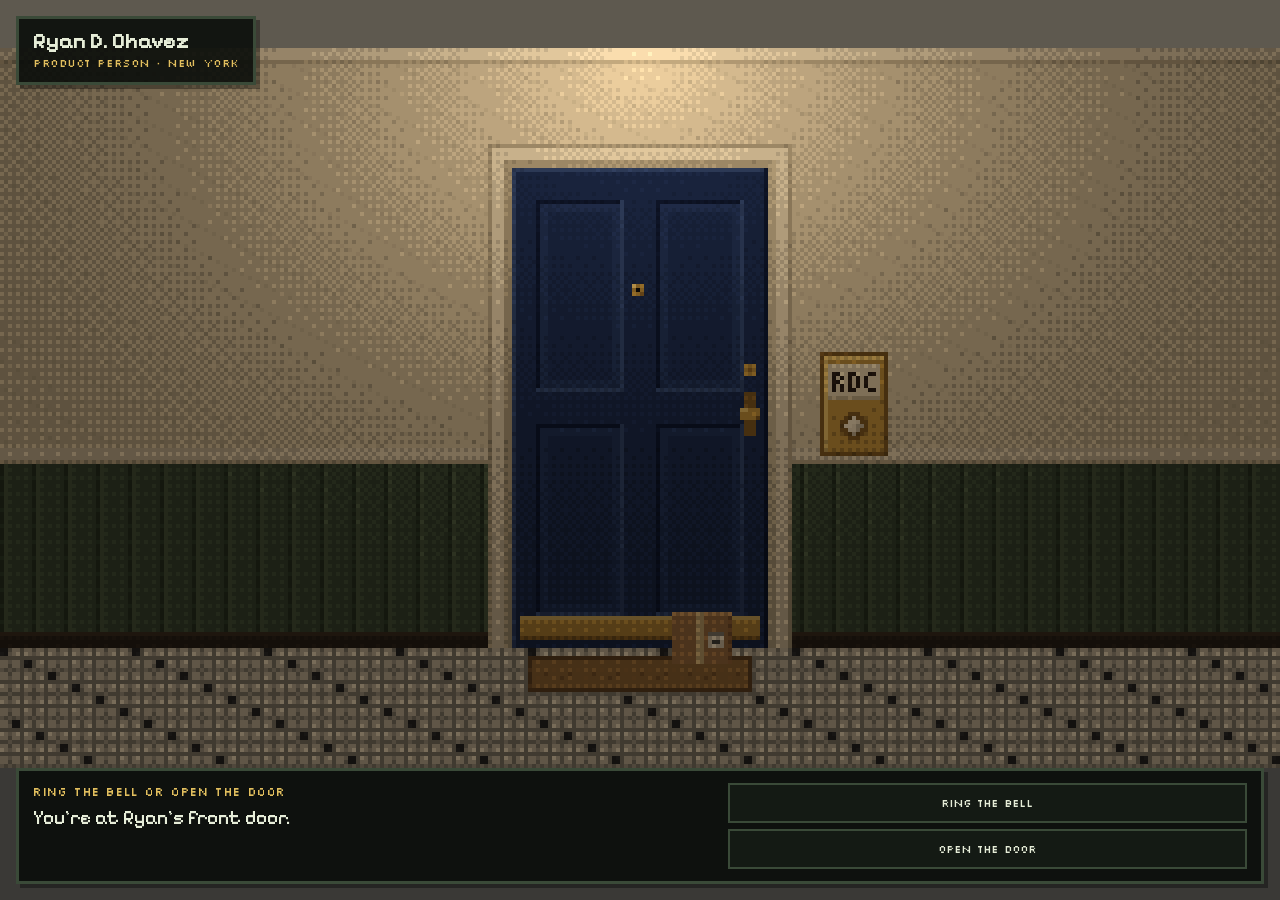
<file: index.html>
<!DOCTYPE html>
<html lang="en">

<head>
  <meta charset="utf-8">
  <meta name="viewport" content="width=device-width, initial-scale=1.0">
  <title>Ryan D. Chavez</title>
  <meta name="description" content="Ryan D. Chavez, a product person in New York. Product Manager at Conduit Financial.">
  <link rel="canonical" href="https://ryandchavez.com/">
  <meta property="og:title" content="Ryan D. Chavez · The Apartment">
  <meta property="og:description" content="Product person in New York.">
  <meta property="og:image" content="https://ryandchavez.com/og-door.png">
  <meta property="og:image:width" content="1200">
  <meta property="og:image:height" content="630">
  <meta property="og:image:alt" content="A pixel-art apartment hallway: a navy front door with a brass peephole, and a brass doorbell with an RDC nameplate.">
  <meta property="og:url" content="https://ryandchavez.com/">
  <meta property="og:type" content="website">
  <meta name="twitter:card" content="summary_large_image">
  <meta name="twitter:site" content="@ry_and_chavez">
  <meta name="twitter:title" content="Ryan D. Chavez · The Apartment">
  <meta name="twitter:description" content="Product person in New York.">
  <meta name="twitter:image" content="https://ryandchavez.com/og-door.png">
  <link rel="icon" href="/favicon.ico?v=2" sizes="any">
  <link rel="icon" type="image/png" sizes="32x32" href="/icon-32.png?v=2">
  <link rel="icon" type="image/png" sizes="16x16" href="/icon-16.png?v=2">
  <link rel="apple-touch-icon" sizes="180x180" href="/apple-touch-icon.png?v=2">
  <link rel="manifest" href="/site.webmanifest?v=2">
  <meta name="theme-color" content="#1D251C">
  <link rel="preload" href="fonts/pixelify-sans-700-latin.woff2" as="font" type="font/woff2" crossorigin>
  <link rel="preload" href="fonts/silkscreen-400-latin.woff2" as="font" type="font/woff2" crossorigin>
  <link rel="stylesheet" href="fonts/fonts.css?v=2">
  <link rel="stylesheet" href="room.css?v=62">
  <script>document.documentElement.classList.add("js");</script>
  <script type="application/ld+json">
  {
    "@context": "https://schema.org",
    "@type": "Person",
    "name": "Ryan D. Chavez",
    "url": "https://ryandchavez.com/",
    "jobTitle": "Product Manager",
    "worksFor": { "@type": "Organization", "name": "Conduit Financial" },
    "homeLocation": { "@type": "Place", "name": "New York, NY" },
    "alumniOf": { "@type": "CollegeOrUniversity", "name": "Princeton University" },
    "description": "Product person with a background in fintech.",
    "sameAs": [
      "https://www.linkedin.com/in/ryan-d-chavez",
      "https://x.com/ry_and_chavez",
      "https://www.instagram.com/ry_and_chavez"
    ]
  }
  </script>
  <script src="room.js?v=122" defer onerror="document.documentElement.classList.remove('js')"></script>
</head>

<body>
  <div class="stage" id="stage">

    <div class="cam" id="cam">
      <canvas class="room-canvas" id="room" width="320" height="180" aria-hidden="true"></canvas>
      <!-- hotspot buttons are added by room.js -->
    </div>

    <div class="nametag hudbox">
      <h1 class="nametag-name">Ryan D. Chavez</h1>
      <span class="nametag-sub">Product person · New York</span>
    </div>

    <section class="panel" id="panel-shelf" tabindex="-1" aria-label="Close-up: the bookshelf" hidden>
      <div class="panel-head">
        <h2>The bookshelf · About me</h2>
        <button class="pbtn back-btn" type="button" data-back>Back to the room</button>
      </div>
      <div class="panel-body">
        <div>
          <div class="books" id="books"></div>
          <div class="plank" aria-hidden="true"></div>
        </div>
        <div class="book-read" aria-live="polite">
          <span class="book-kicker" id="book-kicker"></span>
          <p class="station-title" id="book-title"></p>
          <p id="book-text"></p>
        </div>
        <div class="book-nav">
          <button class="pbtn book-step" type="button" id="book-prev">← Previous</button>
          <button class="pbtn book-step" type="button" id="book-next">Next →</button>
        </div>
      </div>
      <div class="more" aria-hidden="true"><span>▼ More</span></div>
    </section>

    <section class="panel" id="panel-contact" tabindex="-1" aria-label="Close-up: the phone and Rolodex" hidden>
      <div class="panel-head">
        <h2>The phone table · Contact</h2>
        <button class="pbtn back-btn" type="button" data-back>Back to the room</button>
      </div>
      <div class="panel-body contact-body">
                <div class="rolodex">
          <div class="rolodex-tab" aria-hidden="true">C</div>
          <div class="rolodex-back" aria-hidden="true"></div>
          <div class="card" id="card-rows">
            <p class="card-name">Ryan D. Chavez</p>
            <p class="card-role">Product person</p>
          </div>
        </div>
      </div>
      <div class="more" aria-hidden="true"><span>▼ More</span></div>
    </section>

    <section class="panel panel-wide" id="panel-map" tabindex="-1" aria-label="Close-up: the world map" hidden>
      <div class="panel-head">
        <h2>The map · Places</h2>
        <button class="pbtn back-btn" type="button" data-back>Back to the room</button>
      </div>
      <div class="panel-body map-body">
        <div class="atlas-wrap" id="atlas-wrap">
          <canvas class="atlas" id="atlas" width="876" height="318" role="img" aria-label="A world map with the countries Ryan has been to filled in and a pin for each city"></canvas>
          <span class="atlas-tip" id="atlas-tip" aria-hidden="true" hidden></span>
        </div>
        <div class="atlas-bar" id="atlas-bar" aria-hidden="true" hidden><span></span></div>
        <div class="map-foot">
          <div class="place-out" aria-live="polite">
            <p class="station-title" id="place-title"></p>
            <p id="place-text"></p>
          </div>
          <div class="book-nav map-nav">
            <button class="pbtn book-step" type="button" id="place-prev"></button>
            <button class="pbtn book-step" type="button" id="place-next"></button>
            <button class="pbtn book-step map-back" type="button" data-back>Back to the room</button>
          </div>
        </div>
      </div>
      <div class="more" aria-hidden="true"><span>▼ More</span></div>
    </section>

    <section class="panel panel-wide" id="panel-bshelf" tabindex="-1" aria-label="Close-up: the bedroom bookshelf" hidden>
      <div class="panel-head">
        <h2>The bookshelf · Library</h2>
        <button class="pbtn back-btn" type="button" data-back>Back to the room</button>
      </div>
      <div class="panel-body lib-body">
        <div class="genres" id="genres" role="group" aria-label="Categories"></div>
        <div class="genres subgenres" id="subgenres" role="group" aria-label="Subcategories"></div>
        <div class="lib-shelf" id="lib-shelf" role="group" aria-label="Books"></div>
        <div class="map-foot">
          <div class="place-out" aria-live="polite">
            <span class="book-kicker" id="lib-kicker"></span>
            <p class="station-title" id="lib-title"></p>
            <p id="lib-text"></p>
          </div>
          <div class="book-nav map-nav">
            <button class="pbtn book-step" type="button" id="lib-prev">← Previous</button>
            <button class="pbtn book-step" type="button" id="lib-next">Next →</button>
          </div>
        </div>
      </div>
      <div class="more" aria-hidden="true"><span>▼ More</span></div>
    </section>

    <section class="panel" id="panel-recipes" tabindex="-1" aria-label="Close-up: the recipe box" hidden>
      <div class="panel-head">
        <h2>The recipe box · Recipes</h2>
        <button class="pbtn back-btn" type="button" data-back>Back to the room</button>
      </div>
      <div class="panel-body recipe-body">
        <article class="printout">
          <p class="printout-head" aria-hidden="true"><span>Mahogany Beef Stew with Red Wine and Hoisin Sauce | Bon Appétit</span><span>1/3</span></p>
          <p class="printout-kicker">Bon Appétit</p>
          <h3 class="printout-title">Mahogany Beef Stew with Red Wine and Hoisin Sauce</h3>
          <div class="printout-lines" aria-hidden="true"><span></span><span></span><span></span><span></span><span></span><span></span><span></span><span></span><span></span></div>
          <p class="printout-foot" aria-hidden="true">https://www.bonappetit.com/recipe/mahogany-beef-stew-with-red-wine-and-hoisin-sauce</p>
          <span class="printout-ring" aria-hidden="true"></span>
        </article>
        <a class="pbtn recipe-link" href="https://www.bonappetit.com/recipe/mahogany-beef-stew-with-red-wine-and-hoisin-sauce" target="_blank" rel="noopener noreferrer">Open the recipe ↗</a>
      </div>
      <div class="more" aria-hidden="true"><span>▼ More</span></div>
    </section>

    <section class="panel" id="panel-pennant" tabindex="-1" aria-label="Close-up: the back of the Dodgers pennant" hidden>
      <div class="panel-head">
        <h2>The pennant · The back</h2>
        <button class="pbtn back-btn" type="button" data-back>Back to the room</button>
      </div>
      <div class="panel-body pennant-body">
        <div class="pennant-back">
          <figure class="meme">
            <img src="dodgers-meme.jpg" width="828" height="804" loading="lazy" alt="A meme: at a party, a man in a party hat with Bernie Sanders's face stands alone against the wall holding a drink while everyone else dances. The caption reads: They don't know the Dodgers used to play in Brooklyn.">
            <span class="tape tape-l" aria-hidden="true"></span><span class="tape tape-r" aria-hidden="true"></span>
          </figure>
        </div>
      </div>
      <div class="more" aria-hidden="true"><span>▼ More</span></div>
    </section>

    <section class="panel" id="panel-apple" tabindex="-1" aria-label="Close-up: the computer" hidden>
      <div class="panel-head">
        <h2>The computer · Side projects</h2>
        <button class="pbtn back-btn" type="button" data-back>Back to the room</button>
      </div>
      <div class="panel-body apple-body">
        <div class="crt">
          <p class="crt-line" aria-hidden="true">]CATALOG</p>
          <p class="crt-line crt-dim" aria-hidden="true">&nbsp;B 002 ROZDZIAL</p>
          <p class="crt-line" aria-hidden="true">]RUN ROZDZIAL</p>
          <a class="crt-link" href="https://rozdzial.com" target="_blank" rel="noopener noreferrer">rozdzial.com ↗</a>
          <p class="crt-line" aria-hidden="true">]<span class="crt-cursor"></span></p>
        </div>
      </div>
      <div class="more" aria-hidden="true"><span>▼ More</span></div>
    </section>

    <div class="fade" aria-hidden="true"></div>

    <div class="hud hudbox">
      <div class="narrator">
        <span class="action" id="action"></span>
        <p class="say" aria-hidden="true"><span id="say-shown"></span><span class="caret" id="caret"></span></p>
        <span class="sr" id="say-live" aria-live="polite"></span>
      </div>
      <nav class="inv" id="inv" aria-label="Things in the room"></nav>
    </div>
  </div>

  <main class="text-version" aria-label="Text version">
    <h1>Ryan D. Chavez</h1>
    <p class="sub">Product person · New York</p>

    <h2>About</h2>
    <ol>
      <li><strong>Idi Amin’s Uganda</strong> (Princeton · 2015–2019). I went to Princeton to study history and ended up focused on East Africa: I studied Swahili and earned a certificate in African Studies. My senior thesis, “Idi Amin’s Uganda and Tanzanian Foreign Policy 1971–1972: From Mwongozo wa TANU to The Mogadishu Agreement,” won the prize for best thesis in African History.</li>
      <li><strong>City in the Clouds</strong> (College · 2015–2019). Alongside school I played bass in a band, City in the Clouds. We toured a couple of times and played around SXSW in 2019. Our album, Lost in the City, is out on Spotify.</li>
      <li><strong>Rockies</strong> (Kampala, Uganda · Princeton in Africa). After graduating I moved to Kampala on a Princeton in Africa fellowship, in the country my thesis was about. I worked at Rockies, a small NGO focused on youth arts and entertainment with a social enterprise side, across communications and monitoring and evaluation.</li>
      <li><strong>Nearside</strong> (San Francisco · 2020–2023). In 2020 I joined Nearside, a business neobank and lending platform, as employee 18. I started in operations, running identity checks for new customers, then moved into product to work on debit cards and business lines of credit. I stayed through the acquisition.</li>
      <li><strong>Stanford Law</strong> (After Nearside). When Nearside wrapped up, I applied to law school and got into Stanford Law. Then I decided I didn’t want to be a lawyer.</li>
      <li><strong>Teaching</strong> (Arcadia, CA · New York). So I tried teaching instead. I taught in my hometown of Arcadia, California, then moved to New York with Teach For America, slated to teach history. After summer school I realized it wasn’t for me. I missed building, so I went back to startups.</li>
      <li><strong>Thatch Health</strong> (New York · 2024–2025). I came back through Thatch Health, a health benefits startup in New York. On a four-person carrier ops team, we built the processes for enrollments and payments across more than 60 insurance carriers. During open enrollment I did the data work, building the dashboards we used to process about 2,000 enrollments.</li>
      <li><strong>Conduit Financial</strong> (New York · 2025–now). Now I’m a Product Manager at Conduit Financial, back in fintech and into crypto. We built a multi-bank and stablecoin USD money-movement API for cross-border payments from zero to one in four months, and I’ve shipped 86 pull requests of production code myself.</li>
    </ol>

    <h2>Now</h2>
    <p>I'm a Product Manager at Conduit Financial in New York, building an AI-native, multi-bank and stablecoin USD money-movement API for cross-border payments. Small team, shipping quickly.</p>

    <h2>Side project</h2>
    <p><a href="https://rozdzial.com">rozdzial.com</a></p>

    <h2>Places I've been</h2>
    <p>72 places.</p>
    <ul>
      <li><strong>USA</strong>: Arcadia, Los Angeles, San Diego, San Francisco, Oakland, Seattle, Las Vegas, Zion, Phoenix, Denver, Austin, St. Louis, Chicago, Nashville, Atlanta, Tampa, Orlando, The Keys, Pittsburgh, Washington, DC, Baltimore, Princeton, New York, New Haven, Burlington, Vermont, Ludlow, Vermont, Boston, Portland, Maine</li>
      <li><strong>Hawaii</strong>: Kauai, Oahu, Maui</li>
      <li><strong>Mexico</strong>: Baja, Parral, Mexico City</li>
      <li><strong>Costa Rica</strong>: Papagayo</li>
      <li><strong>Argentina</strong>: Buenos Aires</li>
      <li><strong>Canada</strong>: Montreal</li>
      <li><strong>Iceland</strong>: Reykjavik</li>
      <li><strong>UK</strong>: London, York, Bath</li>
      <li><strong>Ireland</strong>: Dublin, Galway</li>
      <li><strong>Portugal</strong>: Lisbon, Porto</li>
      <li><strong>France</strong>: Paris</li>
      <li><strong>Belgium</strong>: Brussels</li>
      <li><strong>Netherlands</strong>: Amsterdam, Maastricht</li>
      <li><strong>Germany</strong>: Berlin</li>
      <li><strong>Czechia</strong>: Prague</li>
      <li><strong>Poland</strong>: Warsaw, Łódź, Gdańsk, Kraków, Zakopane</li>
      <li><strong>Italy</strong>: Rome, Florence, Venice</li>
      <li><strong>Uganda</strong>: Kampala</li>
      <li><strong>Tanzania</strong>: Arusha, Zanzibar, Dar es Salaam</li>
      <li><strong>India</strong>: Delhi, Goa</li>
      <li><strong>Thailand</strong>: Bangkok, Chiang Mai</li>
      <li><strong>Vietnam</strong>: Hanoi, Saigon</li>
      <li><strong>Hong Kong</strong>: Hong Kong</li>
      <li><strong>Philippines</strong>: Manila, Boracay</li>
    </ul>

    <h2>Bookshelf</h2>
    <p>240 books: fiction (62), nonfiction (167), reference (11). Magazines: Jacobin, n+1, Electra.</p>

    <h2>Kitchen</h2>
    <p>A recipe I keep coming back to: <a href="https://www.bonappetit.com/recipe/mahogany-beef-stew-with-red-wine-and-hoisin-sauce">Mahogany Beef Stew with Red Wine and Hoisin Sauce</a> (Bon Appétit).</p>

    <h2>Contact</h2>
    <ul>
      <li>LinkedIn: <a href="https://www.linkedin.com/in/ryan-d-chavez">ryan-d-chavez</a></li>
      <li>X: <a href="https://x.com/ry_and_chavez">@ry_and_chavez</a></li>
      <li>Instagram: <a href="https://www.instagram.com/ry_and_chavez">@ry_and_chavez</a></li>
    </ul>
  </main>
</body>

</html>
</file>
<file: fonts/fonts.css>
/* Fonts, served from this site: Pixelify Sans, Silkscreen and Atkinson Hyperlegible (SIL Open Font License,
   see fonts/OFL.txt), Latin and Latin Extended subsets. */
@font-face { font-family: 'Atkinson Hyperlegible'; font-style: normal; font-weight: 400; font-display: swap; src: url(atkinson-hyperlegible-400-latin-ext.woff2) format('woff2'); unicode-range: U+0100-02BA, U+02BD-02C5, U+02C7-02CC, U+02CE-02D7, U+02DD-02FF, U+0304, U+0308, U+0329, U+1D00-1DBF, U+1E00-1E9F, U+1EF2-1EFF, U+2020, U+20A0-20AB, U+20AD-20C4, U+2113, U+2C60-2C7F, U+A720-A7FF; }
@font-face { font-family: 'Atkinson Hyperlegible'; font-style: normal; font-weight: 400; font-display: swap; src: url(atkinson-hyperlegible-400-latin.woff2) format('woff2'); unicode-range: U+0000-00FF, U+0131, U+0152-0153, U+02BB-02BC, U+02C6, U+02DA, U+02DC, U+0304, U+0308, U+0329, U+2000-206F, U+20AC, U+2122, U+2191, U+2193, U+2212, U+2215, U+FEFF, U+FFFD; }
@font-face { font-family: 'Atkinson Hyperlegible'; font-style: normal; font-weight: 700; font-display: swap; src: url(atkinson-hyperlegible-700-latin-ext.woff2) format('woff2'); unicode-range: U+0100-02BA, U+02BD-02C5, U+02C7-02CC, U+02CE-02D7, U+02DD-02FF, U+0304, U+0308, U+0329, U+1D00-1DBF, U+1E00-1E9F, U+1EF2-1EFF, U+2020, U+20A0-20AB, U+20AD-20C4, U+2113, U+2C60-2C7F, U+A720-A7FF; }
@font-face { font-family: 'Atkinson Hyperlegible'; font-style: normal; font-weight: 700; font-display: swap; src: url(atkinson-hyperlegible-700-latin.woff2) format('woff2'); unicode-range: U+0000-00FF, U+0131, U+0152-0153, U+02BB-02BC, U+02C6, U+02DA, U+02DC, U+0304, U+0308, U+0329, U+2000-206F, U+20AC, U+2122, U+2191, U+2193, U+2212, U+2215, U+FEFF, U+FFFD; }
@font-face { font-family: 'Pixelify Sans'; font-style: normal; font-weight: 500; font-display: swap; src: url(pixelify-sans-500-latin-ext.woff2) format('woff2'); unicode-range: U+0100-02BA, U+02BD-02C5, U+02C7-02CC, U+02CE-02D7, U+02DD-02FF, U+0304, U+0308, U+0329, U+1D00-1DBF, U+1E00-1E9F, U+1EF2-1EFF, U+2020, U+20A0-20AB, U+20AD-20C4, U+2113, U+2C60-2C7F, U+A720-A7FF; }
@font-face { font-family: 'Pixelify Sans'; font-style: normal; font-weight: 500; font-display: swap; src: url(pixelify-sans-500-latin.woff2) format('woff2'); unicode-range: U+0000-00FF, U+0131, U+0152-0153, U+02BB-02BC, U+02C6, U+02DA, U+02DC, U+0304, U+0308, U+0329, U+2000-206F, U+20AC, U+2122, U+2191, U+2193, U+2212, U+2215, U+FEFF, U+FFFD; }
@font-face { font-family: 'Pixelify Sans'; font-style: normal; font-weight: 700; font-display: swap; src: url(pixelify-sans-700-latin-ext.woff2) format('woff2'); unicode-range: U+0100-02BA, U+02BD-02C5, U+02C7-02CC, U+02CE-02D7, U+02DD-02FF, U+0304, U+0308, U+0329, U+1D00-1DBF, U+1E00-1E9F, U+1EF2-1EFF, U+2020, U+20A0-20AB, U+20AD-20C4, U+2113, U+2C60-2C7F, U+A720-A7FF; }
@font-face { font-family: 'Pixelify Sans'; font-style: normal; font-weight: 700; font-display: swap; src: url(pixelify-sans-700-latin.woff2) format('woff2'); unicode-range: U+0000-00FF, U+0131, U+0152-0153, U+02BB-02BC, U+02C6, U+02DA, U+02DC, U+0304, U+0308, U+0329, U+2000-206F, U+20AC, U+2122, U+2191, U+2193, U+2212, U+2215, U+FEFF, U+FFFD; }
@font-face { font-family: 'Silkscreen'; font-style: normal; font-weight: 400; font-display: swap; src: url(silkscreen-400-latin-ext.woff2) format('woff2'); unicode-range: U+0100-02BA, U+02BD-02C5, U+02C7-02CC, U+02CE-02D7, U+02DD-02FF, U+0304, U+0308, U+0329, U+1D00-1DBF, U+1E00-1E9F, U+1EF2-1EFF, U+2020, U+20A0-20AB, U+20AD-20C4, U+2113, U+2C60-2C7F, U+A720-A7FF; }
@font-face { font-family: 'Silkscreen'; font-style: normal; font-weight: 400; font-display: swap; src: url(silkscreen-400-latin.woff2) format('woff2'); unicode-range: U+0000-00FF, U+0131, U+0152-0153, U+02BB-02BC, U+02C6, U+02DA, U+02DC, U+0304, U+0308, U+0329, U+2000-206F, U+20AC, U+2122, U+2191, U+2193, U+2212, U+2215, U+FEFF, U+FFFD; }
</file>
<file: room.css>
/* The Living Room. Colors come from TOKENS in room.js, set as custom properties on #stage before it's shown. */

* { box-sizing: border-box; }
body { margin: 0; background: #1C251B; }

/* ---- the room (only with JS) ---- */
.stage { display: none; }
.js .stage {
  display: block; position: relative; height: 100vh; height: 100dvh; min-height: 560px; overflow: hidden;
  background: linear-gradient(180deg, var(--wallFill) 0 var(--split, 55%), var(--rugFill) var(--split, 55%) 100%);
  color: var(--ink); font-family: 'Atkinson Hyperlegible', system-ui, sans-serif; font-size: 17px; line-height: 1.55;
}

.js .stage.in-bedroom { background: linear-gradient(180deg, var(--bedWall) 0 var(--split, 55%), var(--bedFloor) var(--split, 55%) 100%); }
.js .stage.in-kitchen { background: linear-gradient(180deg, var(--kitWall) 0 var(--split, 55%), var(--kitFloor) var(--split, 55%) 100%); }
.js .stage.in-hall { background: linear-gradient(180deg, var(--hallWall) 0 var(--split, 55%), var(--hallFloor) var(--split, 55%) 100%); }

.cam { position: absolute; left: 0; top: 0; width: 320px; height: 180px; transform-origin: 0 0; will-change: transform; }
.ready .cam { transition: transform 0.95s cubic-bezier(0.65, 0, 0.35, 1); }
.room-canvas { display: block; width: 100%; height: 100%; image-rendering: pixelated; image-rendering: crisp-edges; touch-action: none; cursor: crosshair; }
.hot { position: absolute; background: transparent; border: 0; padding: 0; margin: 0; cursor: pointer; }
.hot:focus-visible { outline: 1px solid #E2BF5E; outline-offset: 0; }

.pbtn { cursor: pointer; }
/* Lift on hover only where there's a real pointer; on touch screens :hover sticks after a tap. */
@media (hover: hover) { .pbtn:hover { transform: translate(-2px, -2px); } }
/* No double-tap zoom on the room or its buttons (quick repeat taps zoomed the page on iPhone). */
.js .stage, .js .stage button { touch-action: manipulation; }
.pbtn:focus-visible, .card-v:focus-visible { outline: 3px solid #E2BF5E; outline-offset: 3px; }
.sr { position: absolute; width: 1px; height: 1px; overflow: hidden; clip: rect(0 0 0 0); white-space: nowrap; }

.hudbox { background: var(--hud); color: var(--hudInk); border: 3px solid var(--hudLine); box-shadow: 4px 4px 0 rgba(0, 0, 0, 0.35); }

.nametag { position: absolute; left: 16px; top: 16px; display: flex; flex-direction: column; gap: 2px; padding: 10px 14px; }
.nametag-name { margin: 0; font-family: 'Pixelify Sans', monospace; font-weight: 700; font-size: 22px; line-height: 1.1; }
.nametag-sub { font-family: Silkscreen, monospace; font-size: 11px; letter-spacing: 0.05em; color: var(--gold); }

/* ---- close-up panels ---- */
.panel {
  position: absolute; right: 24px; top: 24px; bottom: 152px; width: calc(44% - 48px);
  background: var(--panel); color: var(--panelInk); border: 4px solid var(--frame); box-shadow: 8px 8px 0 rgba(0, 0, 0, 0.4);
  overflow: auto; display: flex; flex-direction: column;
  animation: panelIn 0.4s steps(6) 0.6s both;
}
.panel[hidden] { display: none; }
/* the panels' own scroll bars, squared off in the HUD's colors where the browser allows it */
.panel { scrollbar-width: thin; scrollbar-color: var(--hudLine) var(--panel); }
.panel::-webkit-scrollbar { width: 10px; }
.panel::-webkit-scrollbar-track { background: var(--panel); }
.panel::-webkit-scrollbar-thumb { background: var(--hudLine); border: 2px solid var(--panel); }
.panel:focus { outline: none; }
@keyframes panelIn { from { opacity: 0; transform: translateX(40px); } to { opacity: 1; transform: none; } }
@media (max-width: 759px) { .panel { left: 12px; right: 12px; width: auto; top: 37%; bottom: calc(var(--hud-h, 236px) + 12px); } }

.panel-head { position: sticky; top: 0; z-index: 1; display: flex; justify-content: space-between; align-items: center; gap: 12px; padding: 10px 14px; background: var(--hud); color: var(--hudInk); }
.panel-head h2 { margin: 0; font-family: Silkscreen, monospace; font-weight: 400; font-size: 14px; letter-spacing: 0.05em; }
.back-btn { min-height: 44px; padding: 0 12px; background: var(--gold); color: #1D251C; border: 0; font-family: Silkscreen, monospace; font-size: 12px; }
.panel-body { flex: 1 0 auto; padding: 18px; display: flex; flex-direction: column; gap: 16px; }
.panel-body p { margin: 0; }

/* scroll hint: a fade and a chip pinned to the panel's bottom edge while there's more below */
.more {
  position: sticky; bottom: 0; flex: none; height: 64px; margin-top: -64px;
  display: flex; align-items: flex-end; justify-content: center; padding-bottom: 10px;
  background: linear-gradient(180deg, transparent, var(--panel) 75%);
  pointer-events: none; opacity: 0; transition: opacity 0.2s steps(3);
}
.more span { padding: 4px 10px; background: var(--hud); color: var(--hudInk); font-family: Silkscreen, monospace; font-size: 11px; letter-spacing: 0.05em; }
.panel.can-scroll .more { opacity: 1; }
.panel.can-scroll .more span { animation: nudge 1.2s steps(2) infinite; }
@keyframes nudge { 50% { transform: translateY(3px); } }
/* the narrator flinches when a cactus pricks you */
.ouch { animation: shake 0.3s steps(3) 1; }
/* the neighbor bangs on the wall */
.shake { animation: shake 0.36s steps(3) 2; }
@keyframes shake { 33% { transform: translate(2px, 1px); } 66% { transform: translate(-2px, -1px); } }

/* bookshelf */
.books { display: flex; align-items: flex-end; gap: 4px; padding: 0 10px; overflow-x: auto; }
.spine { flex: 0 0 auto; width: 30px; padding: 0; border: 0; box-shadow: inset -4px 0 0 rgba(0, 0, 0, 0.2); display: flex; align-items: center; justify-content: center; }
.spine-next { height: 140px; background: var(--panel); color: var(--panelMuted); border: 2px dashed var(--panelMuted); box-shadow: none; }
.spine span { writing-mode: vertical-rl; transform: rotate(180deg); font-family: Silkscreen, monospace; font-size: 10px; white-space: nowrap; }
.plank { height: 10px; background: #8A5A34; box-shadow: 0 5px 0 #5E3A1E; }
.book-read { display: flex; flex-direction: column; gap: 8px; min-height: 172px; }
/* Book details in the legible body font; only spines and titles are stylized. */
.book-kicker { font-size: 15px; font-weight: 700; color: var(--panelMuted); }
.book-nav { display: flex; gap: 8px; }
.book-step { flex: 1 1 0; min-height: 44px; background: var(--hud); color: var(--hudInk); border: 0; font-family: Silkscreen, monospace; font-size: 12px; }
/* the map's own way out, next to its stepping buttons */
.map-nav { flex-wrap: wrap; }
.map-back { background: var(--gold); color: #1D251C; }
@media (max-width: 759px) { .map-back { flex-basis: 100%; } }
.book-step:disabled { opacity: 0.35; cursor: default; transform: none !important; }

/* the big title in a close-up's readout (books, the map, the library) */
.station-title { font-family: 'Pixelify Sans', monospace; font-weight: 700; font-size: 24px; line-height: 1.2; }

/* world map */
.panel-wide { left: 24px; width: auto; }
.map-body { gap: 14px; }
/* as big as fits above the caption without scrolling */
.atlas-wrap { position: relative; align-self: center; width: min(100%, calc((100vh - 390px) * 2.75)); }
.atlas { display: block; width: 100%; height: auto; image-rendering: pixelated; border: 6px solid #784C2A; box-shadow: 4px 4px 0 rgba(0, 0, 0, 0.3); background: #96BAC4; touch-action: manipulation; }
.atlas-tip { position: absolute; transform: translate(-50%, calc(-100% - 12px)); padding: 3px 8px; background: var(--hud); color: var(--hudInk); font-family: Silkscreen, monospace; font-size: 11px; white-space: nowrap; pointer-events: none; }
.atlas-tip.below { transform: translate(-50%, 14px); }
.map-foot { display: flex; flex-direction: column; gap: 12px; }
.place-out { display: flex; flex-direction: column; gap: 6px; min-height: 64px; }
@media (min-width: 760px) {
  .map-foot { flex-direction: row; align-items: center; gap: 24px; }
  .place-out { flex: 1 1 auto; }
  .map-nav { flex: 0 0 540px; }
}
/* phones: the map keeps its size and scrolls sideways, under a pixel scroll bar of our own (the native one hides) */
.atlas-bar { position: relative; height: 14px; margin-top: -4px; background: var(--panel); border: 3px solid var(--frame); touch-action: none; cursor: pointer; }
.atlas-bar[hidden] { display: none; }
.atlas-bar span { position: absolute; top: 0; bottom: 0; left: 0; background: var(--gold); box-shadow: inset -3px -3px 0 rgba(0, 0, 0, 0.25); }
@media (max-width: 759px) {
  .atlas-wrap { width: 100%; overflow-x: auto; scrollbar-width: none; }
  .atlas-wrap::-webkit-scrollbar { display: none; }
  .atlas { width: auto; height: 220px; max-width: none; image-rendering: auto; border-width: 4px; }
}

/* bedroom bookshelf: genre tabs over rows of spines, each row on a plank */
.lib-body { gap: 14px; }
.genres { display: flex; flex-wrap: wrap; gap: 6px; }
.genre { min-height: 40px; padding: 0 10px; display: flex; align-items: center; gap: 8px; background: var(--hud); color: var(--hudInk); border: 0; font-family: Silkscreen, monospace; font-size: 11px; }
.genre-n { color: var(--gold); }
.genre[aria-pressed="true"] { background: var(--gold); color: #1D251C; }
.genre[aria-pressed="true"] .genre-n { color: #1D251C; }
.subgenres { margin-top: -6px; }
.subgenre { min-height: 34px; padding: 0 8px; display: flex; align-items: center; gap: 6px; background: var(--panel); color: var(--panelInk); border: 2px solid var(--hud); font-family: Silkscreen, monospace; font-size: 10px; }
.subgenre[hidden] { display: none; }
.subgenre .genre-n { color: var(--panelMuted); }
.subgenre[aria-pressed="true"] { background: var(--hud); color: var(--hudInk); }
.subgenre[aria-pressed="true"] .genre-n { color: var(--gold); }
/* a label card standing between subcategories when the whole category is on the shelf */
.lib-divider { flex: none; width: 18px; height: var(--row); margin: 0 3px; display: flex; align-items: flex-end; }
.lib-divider span { width: 100%; max-height: 100%; padding: 8px 0; display: flex; align-items: center; justify-content: center; background: #2E2B28; color: var(--gold); writing-mode: vertical-rl; transform: rotate(180deg); font-family: Silkscreen, monospace; font-size: 9px; white-space: nowrap; overflow: hidden; text-overflow: ellipsis; }
.lib-shelf {
  --row: 190px; --gap: 16px;
  display: flex; flex-wrap: wrap; gap: var(--gap) 3px; padding: 0 10px var(--gap);
  background: repeating-linear-gradient(180deg, transparent 0 var(--row), #8A5A34 var(--row) calc(var(--row) + 10px), #5E3A1E calc(var(--row) + 10px) calc(var(--row) + var(--gap)));
}
.lib-spine { flex: 0 0 auto; height: var(--row); padding: 0; border: 0; background: none; display: flex; align-items: flex-end; }
.lib-face { width: 100%; display: flex; align-items: center; justify-content: center; overflow: hidden; box-shadow: inset -4px 0 0 rgba(0, 0, 0, 0.2); }
.lib-face span { writing-mode: vertical-rl; transform: rotate(180deg); font-family: Silkscreen, monospace; font-size: 10px; white-space: nowrap; overflow: hidden; text-overflow: ellipsis; max-height: calc(100% - 10px); }
.lib-spine[aria-pressed="true"] .lib-face { transform: translateY(-10px); outline: 3px solid var(--gold); }
@media (hover: hover) { .lib-spine:hover { transform: none; } .lib-spine:hover .lib-face { transform: translateY(-6px); } }
@media (max-width: 759px) {
  .genres { flex-wrap: nowrap; overflow-x: auto; scrollbar-width: none; margin: 0 -18px; padding: 0 18px; }
  .genres::-webkit-scrollbar { display: none; }
  .genre { flex: none; }
  /* one row that scrolls sideways, so the picked book's details stay in view */
  .lib-shelf { --row: 150px; flex-wrap: nowrap; overflow-x: auto; margin: 0 -18px; padding: 12px 18px var(--gap); background-position: 0 12px; background-attachment: local; scrollbar-width: thin; scrollbar-color: var(--hudLine) var(--panel); }
  .lib-shelf::after { content: ""; flex: 0 0 8px; }
  /* Previous / Next stay pinned to the bottom of the panel, so they're never below the fold or under the fade */
  #panel-bshelf .map-foot { display: contents; }
  #panel-bshelf .map-nav { position: sticky; bottom: 0; z-index: 2; margin: 0 -18px -18px; padding: 10px 18px 12px; background: var(--panel); border-top: 2px solid var(--hudLine); }
  #panel-bshelf .more { display: none; }
  #panel-bshelf .place-out { scroll-margin-bottom: 72px; }
}

/* recipe box: a faded, folded printout of a web recipe, with a coffee ring */
.recipe-body { gap: 16px; padding-bottom: 24px; }
.printout {
  position: relative; overflow: hidden; padding: 12px 18px 16px; transform: rotate(-1deg);
  background: linear-gradient(180deg, transparent 32.5%, rgba(120, 104, 70, 0.18) 33%, transparent 34%, transparent 65.5%, rgba(120, 104, 70, 0.18) 66%, transparent 67%),
    radial-gradient(ellipse at 50% 40%, #F3EEDF 40%, #E6DCC0 100%);
  color: #7C7A72; box-shadow: 5px 5px 0 rgba(0, 0, 0, 0.3); display: flex; flex-direction: column; gap: 8px;
}
.printout-head, .printout-foot { display: flex; justify-content: space-between; gap: 12px; font-size: 11px; color: #A29E92; white-space: nowrap; overflow: hidden; text-overflow: ellipsis; }
.printout-head span:first-child { overflow: hidden; text-overflow: ellipsis; }
.printout-kicker { margin-top: 6px !important; font-size: 12px; font-weight: 700; letter-spacing: 0.12em; text-transform: uppercase; color: #9C948A; }
.printout-title { margin: 0; font-family: Georgia, 'Times New Roman', serif; font-weight: 400; font-size: 26px; line-height: 1.15; color: #5E5A52; }
.printout-lines { display: flex; flex-direction: column; gap: 7px; margin: 6px 0 4px; }
.printout-lines span { height: 6px; background: #C9C3B4; opacity: 0.75; }
.printout-lines span:nth-child(3n) { width: 72%; } .printout-lines span:nth-child(4n+1) { width: 88%; } .printout-lines span:nth-child(5) { width: 40%; margin-bottom: 8px; }
.printout-ring { position: absolute; right: 22px; bottom: 36px; width: 74px; height: 74px; border-radius: 50%; border: 5px solid rgba(132, 92, 52, 0.22); border-left-color: rgba(132, 92, 52, 0.12); pointer-events: none; }
.recipe-link { align-self: flex-start; min-height: 44px; padding: 0 14px; display: inline-flex; align-items: center; background: var(--hud); color: var(--hudInk); font-family: Silkscreen, monospace; font-size: 12px; text-decoration: none; }

/* the back of the Dodgers pennant: blue felt with a printed-out meme taped on, a little crooked */
.pennant-body { padding: 22px 18px 28px; }
.pennant-back { background: repeating-linear-gradient(135deg, #1A54A4 0 3px, #12428A 3px 4px); padding: 26px 20px 30px; box-shadow: 5px 5px 0 rgba(0, 0, 0, 0.3); }
.meme { position: relative; margin: 0 auto; max-width: 420px; padding: 8px; background: #F6F4EE; transform: rotate(-1.5deg); box-shadow: 3px 4px 0 rgba(0, 0, 0, 0.35); }
.meme img { display: block; width: 100%; height: auto; filter: contrast(0.92) saturate(0.85); }
.tape { position: absolute; top: -9px; width: 64px; height: 20px; background: rgba(236, 226, 190, 0.78); box-shadow: 0 1px 0 rgba(0, 0, 0, 0.12); }
.tape-l { left: -14px; transform: rotate(-32deg); }
.tape-r { right: -14px; transform: rotate(28deg); }

/* the computer: its green phosphor screen, with the side project on the disk */
.apple-body { padding: 22px 18px 28px; }
.crt { background: #0C1A10; border: 10px solid #CCC2A6; border-radius: 6px; box-shadow: inset 0 0 24px rgba(70, 222, 112, 0.18), 5px 5px 0 rgba(0, 0, 0, 0.3); padding: 18px 20px 20px; display: flex; flex-direction: column; gap: 8px; }
.crt-line { margin: 0; font-family: Silkscreen, monospace; font-size: 14px; letter-spacing: 0.06em; color: #46DE70; text-shadow: 0 0 6px rgba(70, 222, 112, 0.55); }
.crt-dim { color: #2C9650; }
.crt-link { align-self: flex-start; margin: 6px 0; padding: 8px 12px; border: 2px solid #46DE70; color: #46DE70; font-family: Silkscreen, monospace; font-size: 15px; letter-spacing: 0.05em; text-decoration: none; text-shadow: 0 0 6px rgba(70, 222, 112, 0.55); }
@media (hover: hover) { .crt-link:hover { background: #46DE70; color: #0C1A10; text-shadow: none; } }
.crt-link:focus-visible { outline: 3px solid #E2BF5E; outline-offset: 3px; }
.crt-cursor { display: inline-block; width: 9px; height: 14px; margin-left: 2px; vertical-align: -2px; background: #46DE70; animation: crtBlink 1.2s steps(1) infinite; }
@keyframes crtBlink { 50% { opacity: 0; } }
@media (prefers-reduced-motion: reduce) { .crt-cursor { animation: none; } }

/* Rolodex */
.contact-body { padding-bottom: 24px; gap: 14px; }
.rolodex { position: relative; padding-top: 22px; }
.rolodex-tab { position: absolute; top: 0; left: 18px; padding: 2px 12px 0; background: #6E9CB8; color: #F1E8CC; font-family: Silkscreen, monospace; font-size: 11px; }
.rolodex-back { position: absolute; top: 14px; left: 8px; right: -6px; height: 100%; background: #CDBE90; }
.card {
  position: relative; background: #F1E8CC; color: #1D251C; padding: 16px 20px 20px; box-shadow: 5px 5px 0 rgba(0, 0, 0, 0.3);
  background-image: repeating-linear-gradient(180deg, transparent 0 31px, #C9D4C0 31px 32px); background-position: 0 50px;
  display: flex; flex-direction: column; gap: 4px;
}
.card-name { margin: 0; font-family: 'Pixelify Sans', monospace; font-weight: 700; font-size: 24px; line-height: 1.2; color: #A63C24; }
.card-role { margin: 0 0 10px !important; font-family: Silkscreen, monospace; font-size: 13px; letter-spacing: 0.06em; color: #1D251C; }
.card-row { display: flex; flex-wrap: wrap; gap: 2px 12px; min-height: 32px; align-items: baseline; }
.card-k { flex: 0 0 88px; font-family: Silkscreen, monospace; font-size: 11px; color: #465643; }
.card-v { font-size: 17px; color: #1D251C; text-underline-offset: 3px; }

/* ---- HUD / narrator ---- */
.hud { position: absolute; left: 16px; right: 16px; bottom: 16px; display: flex; flex-wrap: wrap; gap: 10px 16px; align-items: stretch; padding: 12px 14px; }
.narrator { flex: 3 1 320px; min-width: 0; display: flex; flex-direction: column; gap: 4px; min-height: 76px; }
.action { font-family: Silkscreen, monospace; font-size: 12px; letter-spacing: 0.05em; color: var(--gold); }
.say { margin: 0; font-family: 'Pixelify Sans', monospace; font-size: 19px; line-height: 1.35; }
.caret { color: var(--gold); }
.inv { flex: 2 1 280px; display: grid; grid-template-columns: repeat(4, minmax(0, 1fr)); gap: 6px; align-content: center; }
.inv-btn { min-height: 40px; padding: 4px 6px; background: var(--invBg); color: var(--hudInk); border: 2px solid var(--hudLine); font-family: Silkscreen, monospace; font-size: 11px; }
.inv-btn.on { background: var(--invOn); color: #1D251C; }
.inv-btn[hidden] { display: none; }
/* At the door: two wide buttons over the same two rows, so the HUD keeps its height going in */
.inv-hall { grid-column: 1 / -1; }
/* Floor plan: the rooms as a little blueprint beside the menu, walls between them with doorways cut
   through toward the front, a window in the far wall of each room (the one its scene faces) where it is in the scene, and the front door (with
   its swing) in the living room's bottom wall. Kitchen, living room, bedroom, left to right; the
   room you're in is outlined in gold. */
.plan { position: relative; flex: 0 0 172px; min-height: 86px; display: flex; gap: 3px; background: #0E120D; border: 3px solid #0E120D; box-shadow: 0 0 0 2px var(--hudLine); }
.plan[hidden] { display: none; }
.plan-room { position: relative; flex: 1 1 0; min-width: 0; padding: 0; border: 0; cursor: pointer; display: flex; align-items: center; justify-content: center; }
.plan-label { padding: 1px 3px; background: rgba(14, 18, 13, 0.82); color: var(--hudInk); font-family: Silkscreen, monospace; font-size: 9px; letter-spacing: 0.02em; text-align: center; line-height: 1.2; }
.plan-living { flex-grow: 1.5; background: radial-gradient(circle, #4F6A4B 1px, transparent 1.5px) 0 0 / 4px 4px, #2E3D2C; }
.plan-bedroom { background: repeating-linear-gradient(90deg, #B08052 0 7px, #8A5E36 7px 8px); }
.plan-kitchen { background: conic-gradient(#3A5446 25%, #E4DCC4 0 50%, #3A5446 0 75%, #E4DCC4 0) 0 0 / 8px 8px; }
/* doorways: a gap in each wall the living room shares, and the front door in its bottom wall */
.plan-living::before, .plan-living::after { content: ""; position: absolute; top: calc(66% - 6px); width: 3px; height: 12px; background: #C9B48A; z-index: 1; }
.plan-living::before { left: -3px; }
.plan-living::after { right: -3px; }
.plan-living:first-child::before { display: none; }
.plan-door-front { position: absolute; bottom: -3px; left: calc(50% - 6px); width: 12px; height: 3px; background: var(--gold); pointer-events: none; }
.plan-swing { position: absolute; bottom: 0; left: calc(50% - 6px); width: 11px; height: 11px; border-top: 1px dotted var(--gold); border-right: 1px solid var(--gold); border-top-right-radius: 11px; pointer-events: none; }
/* windows: glass in the wall, pale blue with a sash line */
.plan-win { position: absolute; pointer-events: none; }
.plan-win-top { top: -3px; height: 3px; background: linear-gradient(180deg, #EAF6FA 0 1px, #8EC3D6 1px 2px, #EAF6FA 2px); }
.plan-win-left, .plan-win-right { width: 3px; background: linear-gradient(90deg, #EAF6FA 0 1px, #8EC3D6 1px 2px, #EAF6FA 2px); }
.plan-win-left { left: -3px; }
.plan-win-right { right: -3px; }
.plan-room.on { box-shadow: inset 0 0 0 2px var(--gold); }
.plan-room.on .plan-label { background: var(--gold); color: #1D251C; }
@media (hover: hover) { .plan-room:not(.on):hover { filter: brightness(1.18); } }
.plan-room:focus-visible { outline: 3px solid var(--gold); outline-offset: 1px; z-index: 1; }
/* the day/night switch in the narrator's corner */
.narrator { position: relative; }
.daynight { position: absolute; top: -4px; right: 0; min-height: 30px; padding: 0 10px; background: var(--invBg); color: var(--hudInk); border: 2px solid var(--hudLine); font-family: Silkscreen, monospace; font-size: 11px; }
.daynight[aria-checked="true"] { color: var(--gold); }
.daynight[hidden] { display: none; }
.has-plan .action { padding-right: 100px; }
.has-plan .inv { grid-template-columns: repeat(3, minmax(0, 1fr)); }
/* Fade between rooms */
.fade { position: absolute; inset: 0; background: #0A0E0A; opacity: 0; pointer-events: none; transition: opacity 0.34s steps(4); }
.fading .fade { opacity: 1; }

/* Phones: smaller name tag and a steady-height narrator, so the room doesn't shift as lines change length. */
@media (max-width: 759px) {
  .nametag { left: 12px; top: 12px; padding: 8px 12px; }
  .nametag-name { font-size: 19px; }
  .nametag-sub { font-size: 10px; }
  .hud { left: 12px; right: 12px; bottom: 12px; padding: 10px 12px; }
  .narrator { flex-basis: 100%; min-height: 112px; }
  .say { font-size: 17px; }
  /* the floor plan becomes a strip across the menu, its three rooms in a row, over the buttons */
  .plan { flex-basis: 100%; min-height: 40px; }
  .has-plan .inv { flex-basis: 100%; }
  .has-plan .narrator { min-height: 92px; }
  /* An open panel gets the whole lower screen; it has its own way back. */
  .panel-open .hud { display: none; }
  .panel-open .panel { bottom: 12px; }
}

@media (prefers-reduced-motion: reduce) {
  .ready .cam { transition: none; }
  .panel { animation: none; }
  .more, .more span { transition: none; animation: none; }
}

/* ---- text version: the whole page without JS (and for crawlers); the room replaces it when JS runs ---- */
.text-version {
  max-width: 640px; margin: 0 auto; padding: 48px 20px 64px;
  background: #EEF0E2; color: #1D251C; font-family: 'Atkinson Hyperlegible', system-ui, sans-serif; font-size: 18px; line-height: 1.6;
}
.text-version h1 { font-family: 'Pixelify Sans', monospace; font-size: 36px; line-height: 1.1; margin: 0 0 4px; }
.text-version h2 { font-family: Silkscreen, monospace; font-weight: 400; font-size: 16px; letter-spacing: 0.05em; margin: 36px 0 8px; }
.text-version .sub { font-family: Silkscreen, monospace; font-size: 13px; color: #465643; margin: 0; }
.text-version a { color: #1D251C; text-underline-offset: 3px; }
html:not(.js) body { background: #EEF0E2; }
.js .text-version { display: none; }
</file>
